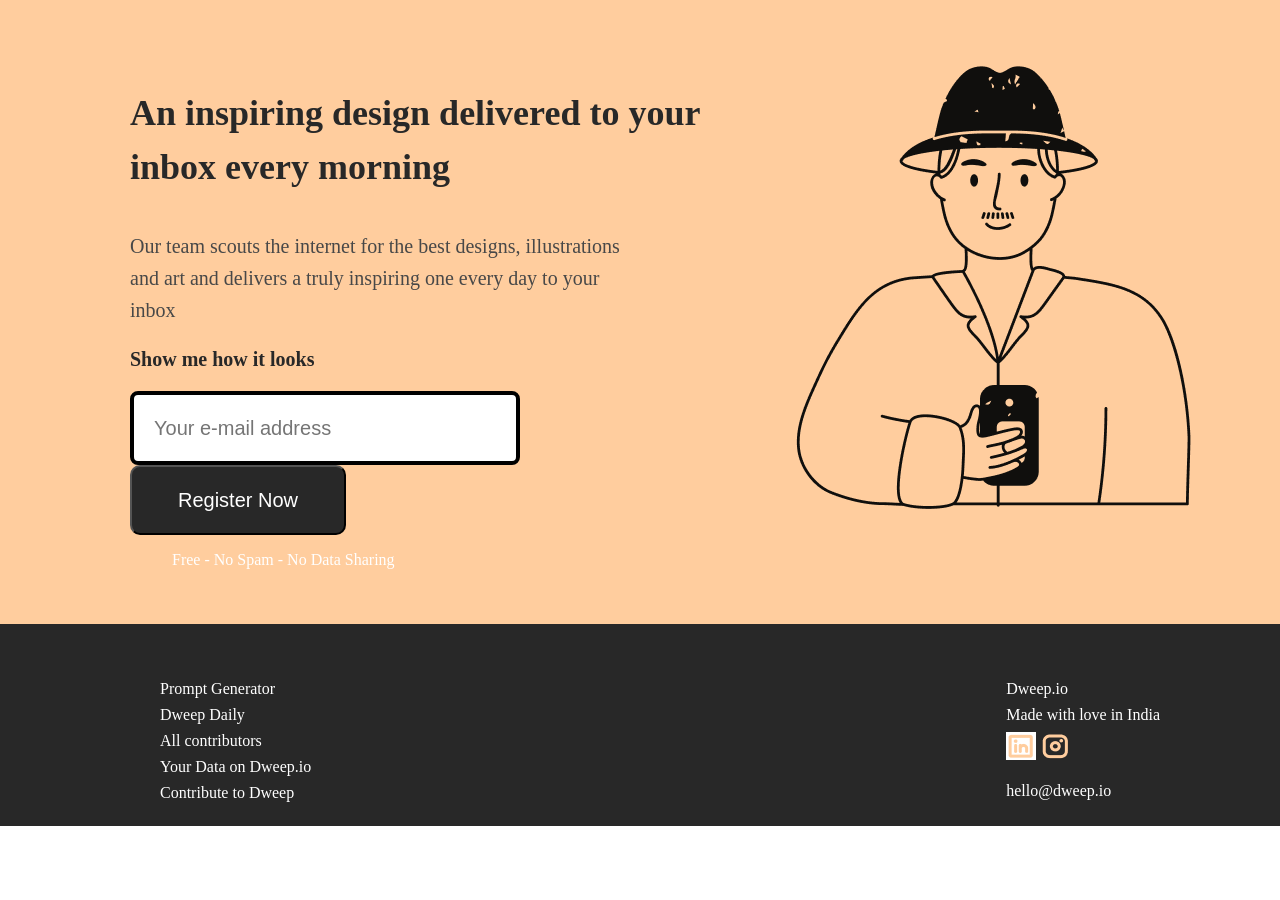
<file: index.html>
<!DOCTYPE html>
<html lang="en">
<head>
    <meta charset="UTF-8">
    <meta name="viewport" content="width=device-width, initial-scale=1.0">
    <title>Microproject1-Landing Page</title>
    <link rel="stylesheet" type="text/css" href="./style.css">
</head>
<body>
    <div id="root">
        <div class="App">
            <div class="block">
                <div class="left">
                    <p class="header">
                        <b>
                        An inspiring design delivered to your
                        <br>
                         inbox every morning
                        </b>
                    </p>
                    <p class="about">
                        Our team scouts the internet for the best designs, illustrations and art and delivers a truly inspiring one
                        every day to your inbox
                    </p>
                    <p class="tag">
                        Show me how it looks
                    </p>
                    <input type="email" placeholder="Your e-mail address">
            
                    <span>&emsp;&emsp;<button> Register Now</button></span>
                    <p class="warning">Free - No Spam - No Data Sharing</p>
            
                </div>
                <div class="right">
                    <img src="./images/dweep io 1.png">
                </div>
            </div>
                <div class="footer">
                    <ul>
                        <li>Prompt Generator</li>
                        <li>Dweep Daily</li>
                        <li>All contributors</li>
                        <li>Your Data on Dweep.io</li>
                        <li>Contribute to Dweep</li>
                    </ul>
                    <ul class="footer-right">
                        <li>Dweep.io</li>
                        <li>Made with love in India</li>
                        <li class="icons">
                            <img src="./images/LinkedinLogo.jpg" alt="LinkedinLogo">
                            <img src="./images/InstagramLogo.png" alt="InstagramLogo">
                        </li>
                        <li> &nbsp; </li>
                        <li>hello@dweep.io</li>
                    </ul>
                </div>
            </div>
    </div>
</body>
</html>
</file>
<file: style.css>
body{
    margin:0;
    font-family: inter;
}
.block{
    background-color: #FFCD9E;
    display:flex;
}
.left{
    margin-top:50px;
    margin-left:130px;
}
.header{
    font-weight:700;
    font-size:36px;
    color: #282828;
    line-height: 54px;
}
.about{
    font-style: normal;
    font-weight: 500;
    font-size: 20px;
    color:#484848;
    width:495px;
    line-height: 32px;
    height:81px;
    font-family: inter;

}
.tag{
    font-style:normal;
    font-weight:800;
    font-size:20px;
    color:#282828;
    margin-top:37px;
}
input{
    width:360px;
    height:64px;
    background-color:#ffffff ;
    font-weight:600px;
    border-radius: 8px;
    font-size:20px;
    color:#888888;
    padding-left:20px;
    border:4px solid #000000  /* border - width style color*/

}
button{
    background: #282828;
    width:216px;
    height:70px;
    border-radius:10px;
    color: #ffffff;
    font-weight: 700px;
    font-size: 20px;
    align-items: center;
    line-height: 24px;
    cursor: pointer;
}
.warning{
    width:344px;
    height:61px;
    font-size: 16px;
    font-weight: 500;
    line-height: 25.6px;
    align-items: center;
    color:#ffffff;
    margin-top:12px;
    margin-left:42px;
}
.footer{
    display:flex;
    background-color: #282828;
    color:#ffffff;
    padding-top:40px;
    padding-left:120px;
    padding-right:120px;
    justify-content:space-between
}
.footer ul{
    list-style:none;
}
.footer ul li{
 margin-bottom:8px;
 cursor:pointer;
}
.footer-right{
    text-align:left;
}
.icons{
    height:16px;
}
</file>
